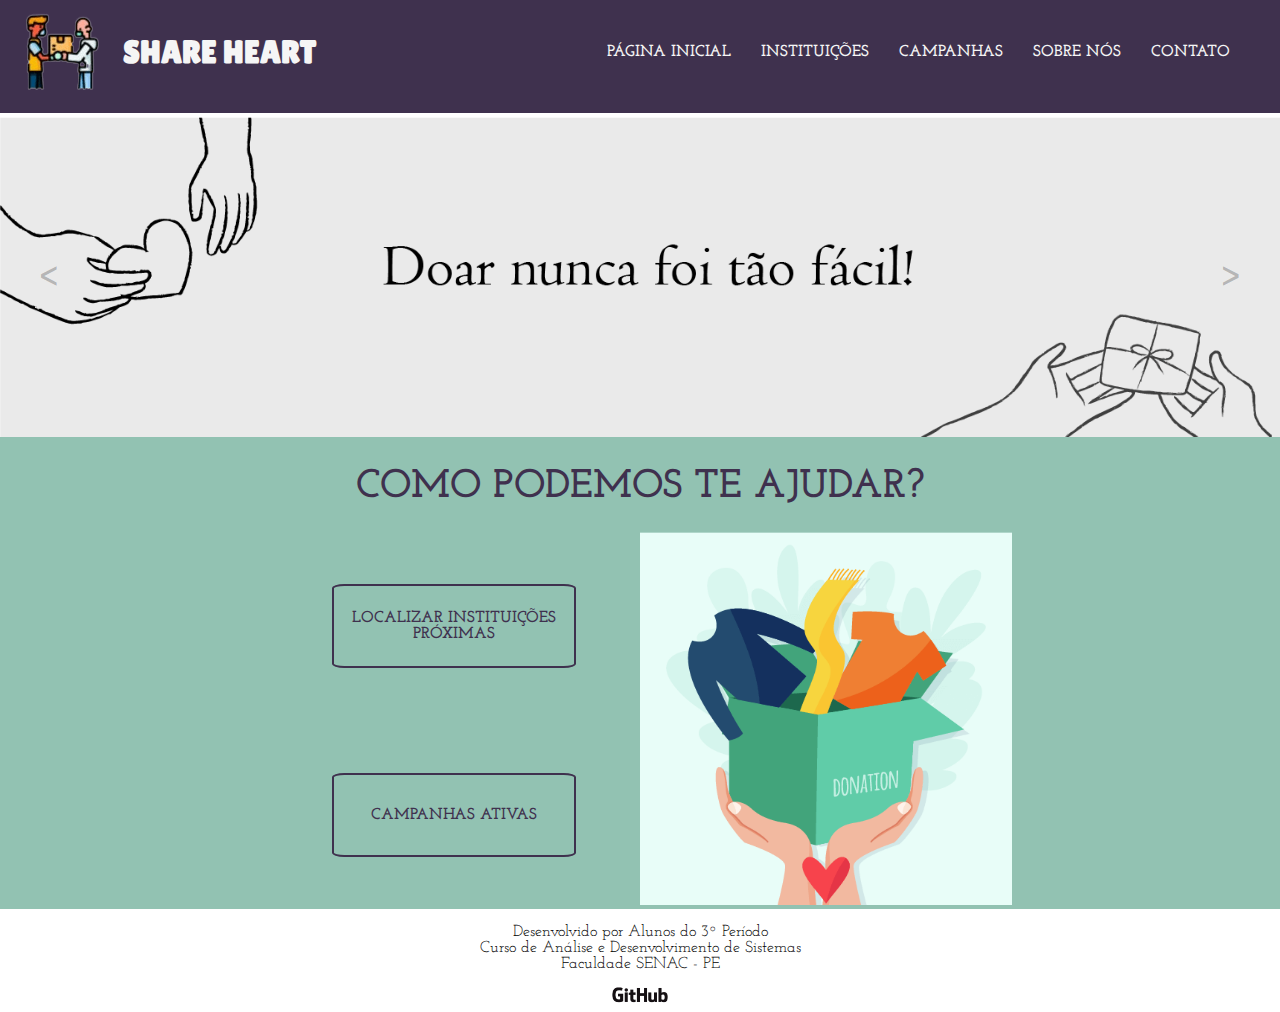
<file: index.html>
<!DOCTYPE html>
<html lang="pt-br">
<head>
    <meta charset="UTF-8">
    <meta name="viewport" content="width=device-width, initial-scale=1.0">
    <meta name="description" content="App para doações beneficentes, passando adiante o amor e caridade." />
    <meta name="theme-color" content="#d36f0b" />
    <meta name="mobile-web-app-capable" content="yes" />
    <meta name="apple-mobile-web-app-capable" content="yes" />
    <meta name="apple-mobile-web-app-status-bar-style" content="black" />
    <meta name="apple-mobile-web-app-title" content="PWA Teste" />
    <meta name="msapplication-TileImage" content="./AppIcons/144.png" />
    <meta name="msapplication-TileColor" content="#d36f0b" />

    <link rel="stylesheet" href="https://fonts.googleapis.com/css2?family=Material+Symbols+Outlined:opsz,wght,FILL,GRAD@48,400,0,0" />
    <link rel="preconnect" href="https://fonts.googleapis.com">
    <link rel="preconnect" href="https://fonts.gstatic.com" crossorigin>
    <link href="https://fonts.googleapis.com/css2?family=Josefin+Slab:ital,wght@0,100..700;1,100..700&family=Lilita+One&display=swap" rel="stylesheet">

    <link rel="manifest" href="./manifest.json" />

    <link rel="stylesheet" href="assets/css/style.css">
    <link rel="stylesheet" href="assets/css/style-header-footer.css">
    <link rel="stylesheet" href="assets/css/style-responsive.css">
    <title>Share Heart</title>
</head>
<body>
    <header>
        <div class="barra-menu-superior">
            <section class="logo">
                <a href="index.html"><img  class="logo-img" src="assets/images/shareHeartLogo-simbolo.png" alt="Logo do Aplicativo Share Heart">
                <h1 class="barra_titulo-titulo">Share Heart</h1></a>
            </section>
            <section class="menu-desktop">
                <a href="index.html">Página Inicial</a>
                <a href="institutions.html">Instituições</a>
                <a href="#">Campanhas</a>
                <a href="#">Sobre Nós</a>
                <a href="#">Contato</a>

            </section>
            <span class="material-symbols-outlined menu-hamburguer-btn">menu</span>
            
        </div>
    </header>
    <main>
        <section class="menu-hamburguer">
            <span class="material-symbols-outlined close-menu-hamburguer-btn">
                close
                </span>
            <section class="conteudo-menu-hamburguer">
                <h3>Menu</h3>
                <a href="index.html">Página Inicial</a>
                <a href="#">Instituições</a>
                <a href="#">Campanhas</a>
                <a href="#">Sobre Nós</a>
                <a href="#">Contato</a>
            </section>
        </section>
        <div class="overlay"></div>
        <div class="container">
            <div class="galeria-wrapper">
                <div class="botoes-galeria">
                    <button class="seta-prev control" aria-label="Previos Image">&#5176</button>
                    <button class="seta-next control" aria-label="Next Image">&#5171</button>
                </div>
                <div class="galeria">
                    <img src="assets/images/banner-um.png" alt="Doar nunca foi tão fácil" class="imagem">
                    <img src="assets/images/banner-dois.png" alt="Aqui você encontra locais que precisam da sua ajuda" class="imagem">
                    <img src="assets/images/banner-tres.png" alt="Você pode ajudar de diversas formas" class="imagem">
                </div>
                
            </div>
        </div>
        <div class="background_secao_menu">
            <div class="secao_menu">
                <div class="secao_menu-titulo">
                    <h3>Como podemos te ajudar?</h3>
                </div>
                <div class="secao_menu_content">
                    <div class="secao_menu_content-left">
                        <a href="#"><p>Localizar Instituições Próximas</p></a>
                        <a href="#"><p>Campanhas Ativas</p></a>
                    </div>
                    <div  class="secao_menu_content-right">
                        <img class="secao_menu_content-right-img" src="assets/images/banner-doacao.png" alt="">
                    </div>
                </div>
            </div>
        </div>
    </main>
    <footer>
        <div class="footer-mobile">
            <a href="#"><span class="material-symbols-outlined footer-mobile-botao">home_pin</span></a>
            <a href="index.html"><span class="material-symbols-outlined footer-mobile-botao">home</span></a>
            <a href="#"><span class="material-symbols-outlined footer-mobile-botao">settings_applications</span></a>
        </div>

        <div class="footer-content">
            <section class="footer-content-texto">
                <p>Desenvolvido por Alunos do 3º Período</p>
                <p>Curso de Análise e Desenvolvimento de Sistemas</p>
                <p>Faculdade SENAC - PE</p>
            </section>
            <li><a href="https://github.com/guilherme-pg/shareheart.git"><img class="github-logo" src="assets/images/GitHub_Logo.png" alt=""></a></li>
        </div>
        

    </footer>
    <script src="assets/js/index.js"></script>
    <script>
        let newWorker;
        if ("serviceWorker" in navigator) {
          navigator.serviceWorker.register("./service-worker.js").then((reg) => {
            reg.addEventListener("updatefound", () => {
              newWorker = reg.installing;
            });
          });
          let refreshing;
          navigator.serviceWorker.addEventListener(
            "controllerchange",
            function () {
              if (refreshing) return;
              window.location.reload();
              refreshing = true;
            }
          );
        }
      </script>
</body>
</html>
</file>
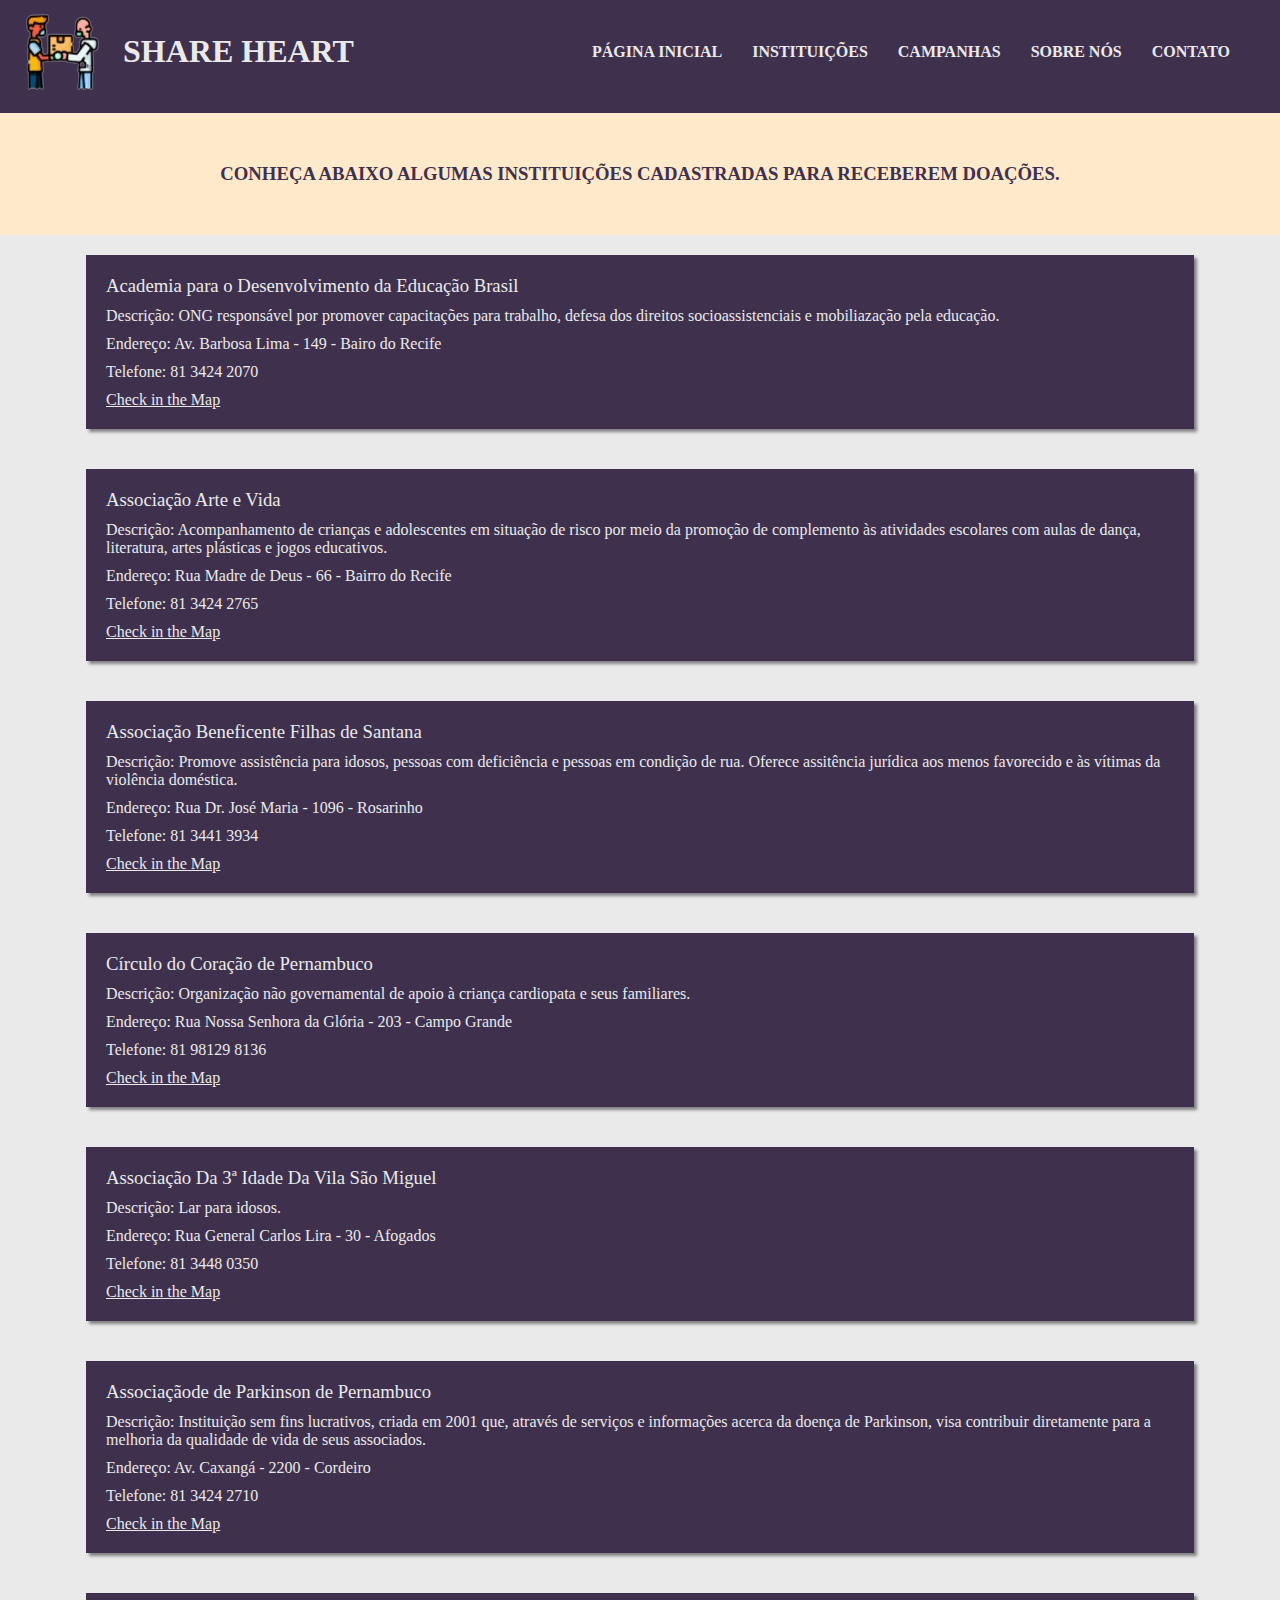
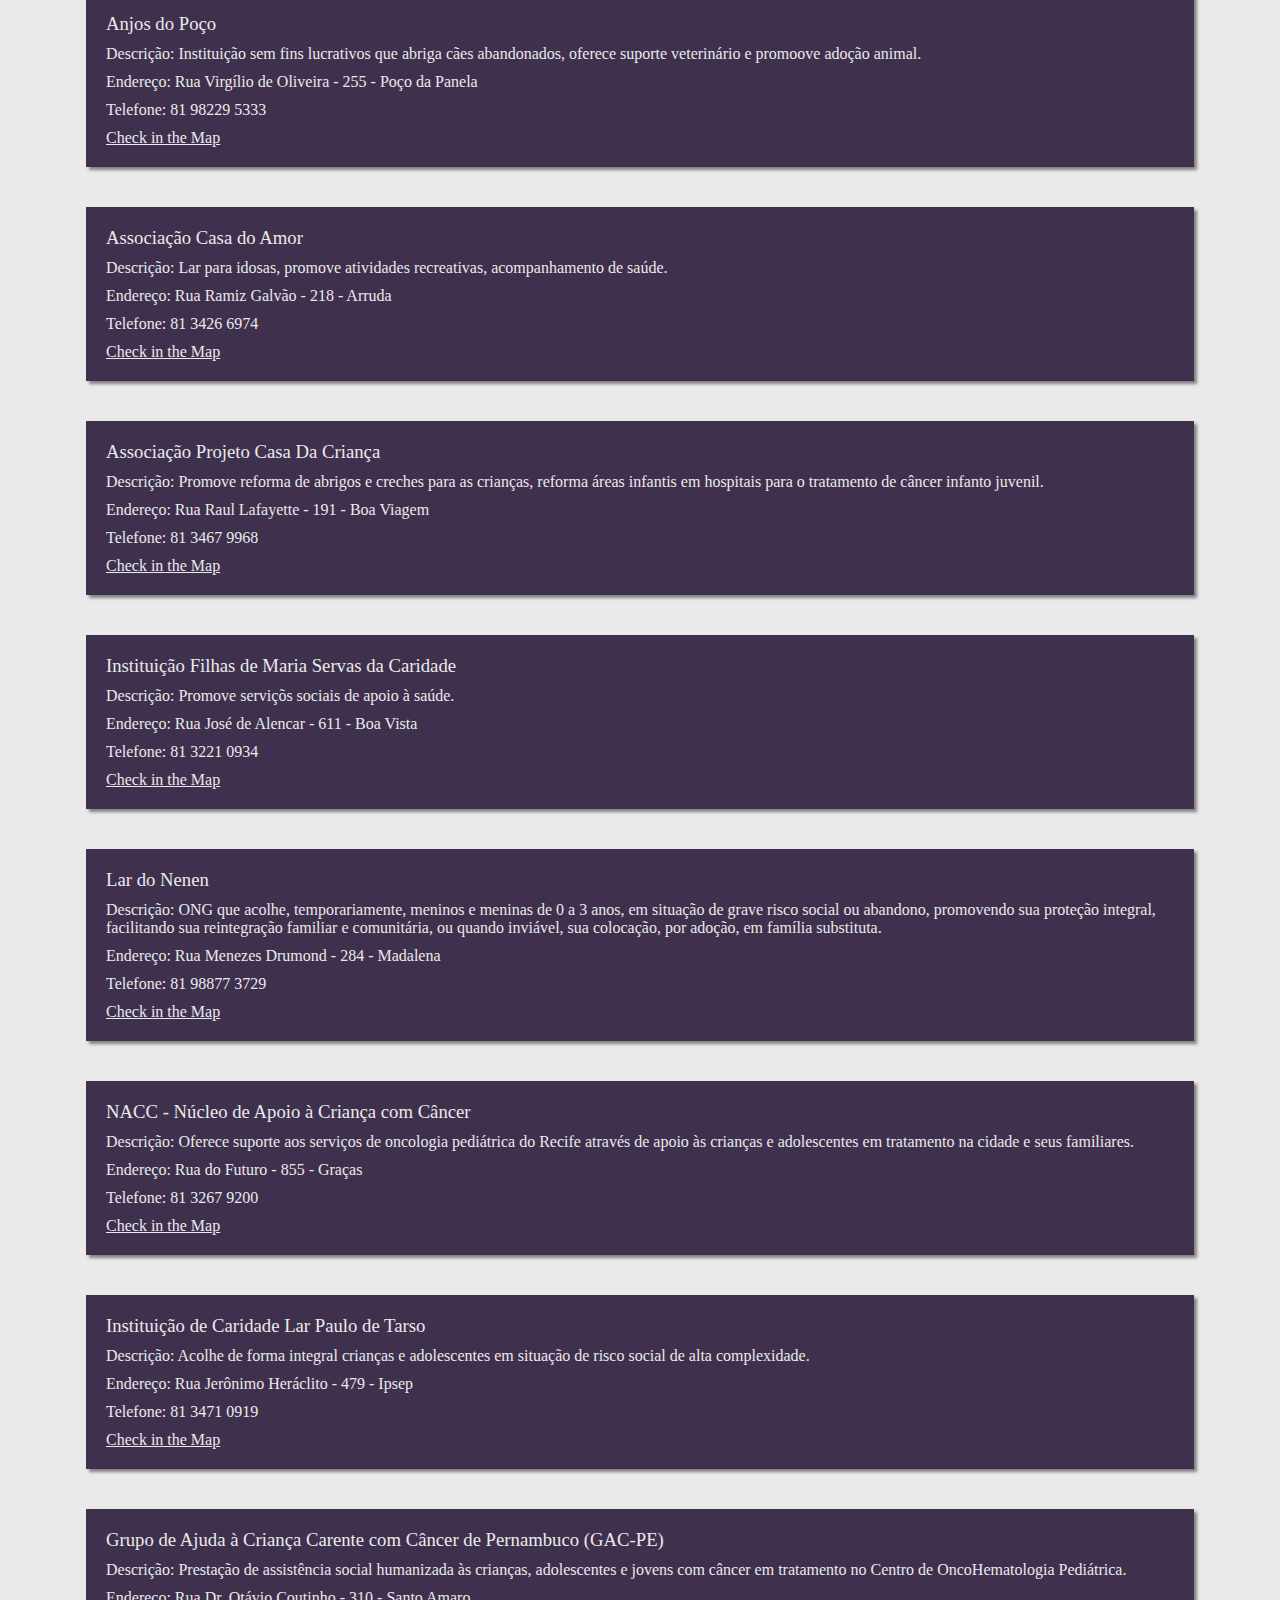
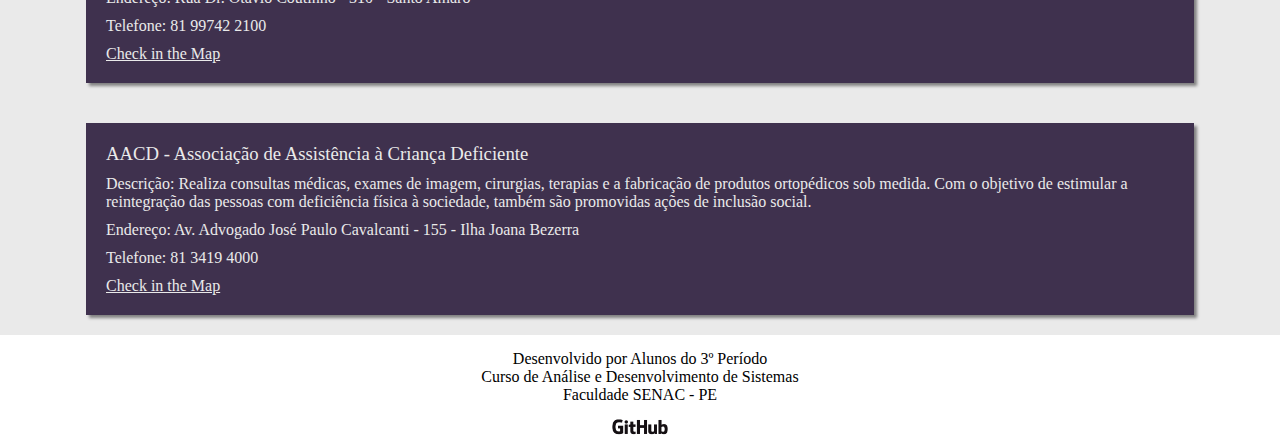
<file: institutions.html>
<!DOCTYPE html>
<html lang="pt-br">
<head>
    <meta charset="UTF-8">
    <meta name="viewport" content="width=device-width, initial-scale=1.0">
    <meta name="description" content="App para doações beneficentes, passando adiante o amor e caridade." />
    <meta name="theme-color" content="#d36f0b" />
    <meta name="mobile-web-app-capable" content="yes" />
    <meta name="apple-mobile-web-app-capable" content="yes" />
    <meta name="apple-mobile-web-app-status-bar-style" content="black" />
    <meta name="apple-mobile-web-app-title" content="PWA Teste" />
    <meta name="msapplication-TileImage" content="./AppIcons/144.png" />
    <meta name="msapplication-TileColor" content="#d36f0b" />

    <link rel="stylesheet" href="https://fonts.googleapis.com/css2?family=Material+Symbols+Outlined:opsz,wght,FILL,GRAD@48,400,0,0" />
    <link rel="preconnect" href="https://fonts.googleapis.com">
    <link rel="preconnect" href="https://fonts.gstatic.com" crossorigin>
    <link href="https://fonts.googleapis.com/css2?family=Josefin+Slab:ital,wght@0,100..700;1,100..700&family=Lilita+One&display=swap" rel="stylesheet">

    <link rel="stylesheet" href="assets/css/style-header-footer.css">
    <link rel="stylesheet" href="assets/css/style-responsive.css">
    <link rel="stylesheet" href="assets/css/style-institutions.css">

    <title>Share Heart</title>
</head>
<body>
    <header>
        <div class="barra-menu-superior">
            <section class="logo">
                <a href="index.html"><img  class="logo-img" src="assets/images/shareHeartLogo-simbolo.png" alt="Logo do Aplicativo Share Heart">
                <h1 class="barra_titulo-titulo">Share Heart</h1></a>
            </section>
            <section class="menu-desktop">
                <a href="index.html">Página Inicial</a>
                <a href="#">Instituições</a>
                <a href="#">Campanhas</a>
                <a href="#">Sobre Nós</a>
                <a href="#">Contato</a>
            </section>
            <span class="material-symbols-outlined menu-hamburguer-btn">menu</span>
        </div>
    </header>
    <main class="main_content">
        <div class="titulo_instituicoes">
            <h3>Conheça abaixo algumas Instituições cadastradas para receberem doações.</h3>
        </div>
        <div class="list_content">
            <ul id="list_places"></ul>
        </div>
    </main>
    <footer>
        <div class="footer-mobile">
            <a href="#"><span class="material-symbols-outlined footer-mobile-botao">home_pin</span></a>
            <a href="index.html"><span class="material-symbols-outlined footer-mobile-botao">home</span></a>
            <a href="#"><span class="material-symbols-outlined footer-mobile-botao">settings_applications</span></a>
        </div>
        <div class="footer-content">
            <section class="footer-content-texto">
                <p>Desenvolvido por Alunos do 3º Período</p>
                <p>Curso de Análise e Desenvolvimento de Sistemas</p>
                <p>Faculdade SENAC - PE</p>
            </section>
            <li><a href="https://github.com/guilherme-pg/shareheart.git"><img class="github-logo" src="assets/images/GitHub_Logo.png" alt=""></a></li>
        </div>
    </footer>

    <script src="assets/js/listinstitutions.js"></script>
    <script src="assets/js/standard.js"></script>
    <script src="assets/js/index.js"></script>
    <script>
        let newWorker;
        if ("serviceWorker" in navigator) {
          navigator.serviceWorker.register("./service-worker.js").then((reg) => {
            reg.addEventListener("updatefound", () => {
              newWorker = reg.installing;
            });
          });
          let refreshing;
          navigator.serviceWorker.addEventListener(
            "controllerchange",
            function () {
              if (refreshing) return;
              window.location.reload();
              refreshing = true;
            }
          );
        }
      </script>
</body>
</html>
</file>
<file: assets/css/style.css>
* {
    margin: 0px;
}
:root {
    --fonte-primaria: 'Lilita One';
    --fonte-secundaria: 'Josefin Slab';
    --cor-secundaria: #eaeaea;
    --cor-branca: white;
    --cor-destaque: #FF985E;
    --cor-verde: #92C2B2;
    --cor-roxa: #3F314E;
    --cor-rosa: #DF1C6A;
    --cor-bege: #FEE9CB;
}
main {
    margin-top: 117px;
}

/*-------------- CONFIGURANDO O ESPAÇO DO CAROUSEL --------------*/
.container {
    width: 100%;
    display: flex;
}
.galeria-wrapper {
    display: flex;
    overflow-x: auto;
    align-items: center;
}
.galeria-wrapper::-webkit-scrollbar {
    display: none;
}
.botoes-galeria {
    position:absolute;
    align-items: center;
    width: 100%;
    display: flex;
    justify-content: space-between;
    
}
.galeria {
    display: flex;
    flex-flow: row nowrap;
    width: 100%;
    
}
/*-------------- #AJUSTANDO TAMANHO DA IMAGEM# --------------*/
.imagem {
    width: 100%;
}
/*-------------- #ESTILIZANDO OS BOTÕES# --------------*/
.seta-prev, .seta-next {
    font-size: 1.5em;
    text-align: center;
    color:rgba(0, 0, 0, 0.23);
    font-weight: bold;
    background-color: transparent;
    border: none;
    border-radius: 50%;
    cursor: pointer;
    transition: all 600ms ease-in-out;
    padding: 0px 40px;
}
.seta-prev, .seta-next {
    border: none;
    background-color: none;
}
.control:hover {
    color: rgba(0, 0, 0, 0.603);
}
.background_secao_menu {
    background-color: var(--cor-verde);
}
.secao_menu {
    display: flex;
    flex-direction: column;
    justify-content: center;
    align-items: center;
    gap: 25px;
    width: 940px;
    margin: auto;
    
}

.secao_menu a {
    width: 15em;
    height: 5em;
    background-color: var(--cor-branca);
    border: 2px solid transparent;
    border-radius: 5%;
    display: flex;
    justify-content: center;
    align-items: center;
    text-decoration: none; 
    
}
.secao_menu-titulo h3 {
    font-family: var(--fonte-secundaria);
    text-transform: uppercase;
    padding-top: 30px;
    font-size: 2.5em;
    color: var(--cor-roxa);
}
.secao_menu_content {
    display: grid;
    grid-template-columns: 50% 50%;
}
.secao_menu_content-left {
    display: flex;
    flex-direction: column;
    justify-content: space-around;
    align-items: center;
}
.secao_menu_content-right-img {
    width: 100%;
}

.secao_menu a:hover {
    border-color: var(--cor-destaque);
    
}
.secao_menu_content-left a {
    border: 2px solid var(--cor-roxa);
    background-color: transparent;
    border-radius: 5%;
}
.secao_menu a p {
    font-family: var(--fonte-secundaria);
    font-weight: 700;
    text-transform: uppercase;
    text-align: center;
    color: var(--cor-roxa);

}
</file>
<file: assets/css/style-header-footer.css>
* {
    margin: 0px;
}
:root {
    --fonte-primaria: 'Lilita One';
    --fonte-secundaria: 'Josefin Slab';
    --cor-secundaria: #eaeaea;
    --cor-branca: white;
    --cor-destaque: #FF985E;
    --cor-verde: #92C2B2;
    --cor-roxa: #3F314E;
    --cor-rosa: #DF1C6A;
    --cor-bege: #FEE9CB;
}
/*----------------------------------------------------------------- HEADER */
.barra-menu-superior {
    display: flex;
    flex-direction: row;
    justify-content: space-between;
    align-items:center;
    
}
.barra-menu-superior {
        position: fixed;
        top: 0;
        left: 0;
        width: 100%;
        z-index: 1000; /* Define a ordem de empilhamento */
        background-color: var(--cor-roxa);
        padding-bottom: 10px;
}
.barra-menu-superior a, .logo a, .menu-desktop a {
    text-decoration: none;
    text-transform: uppercase;
    color: whitesmoke;
}
.logo a{
    font-family: var(--fonte-primaria);
    font-weight: 100;
    display: flex;
    flex-direction: row;
    align-items: center;
    gap: 10px;
    margin-left: 10px;
}
.menu-hamburguer-btn {
    display: none;
}
.menu-hamburguer {
    display: none;
    flex-direction: row;
    gap: 10px;
    position:fixed;
    z-index: 1001;
    top: 0px;
    right: 0px;
    width: 20em;
    height: 100%;

}
.close-menu-hamburguer-btn {
    padding-top: 10px;
}
.conteudo-menu-hamburguer {
    display: flex;
    flex-direction: column;
    gap: 30px;
    top: 0px;
    right: 0px;
    padding-top: 30px;
    background-color: rgba(39, 38, 38, 0.859);
    z-index: 1001;
    width: 20em;
    height: 100%;
}
.conteudo-menu-hamburguer a {
    text-decoration: none;
    text-transform: uppercase;
    color: var(--cor-branca);
    font-family: var(--fonte-secundaria);
    font-weight: 500;
    margin: 0px 20px;
    padding: 20px 0px 0px 0px;
    border-top: 2px solid rgb(233, 230, 230);
}
.conteudo-menu-hamburguer h3 {
    margin: 0px 20px;
    text-transform: uppercase;
    color: var(--cor-branca);
    font-family: var(--fonte-primaria);
    font-weight: 300;
}
.overlay {
    position: fixed;
    top: 0;
    left: 0;
    width: 100%;
    height: 100%;
    background-color: rgba(0, 0, 0, 0.5); /* Sombreamento semi-transparente */
    z-index: 1000; /* Z-index menor que o do menu hambúrguer */
    opacity: 0; /* Inicialmente transparente */
    visibility: hidden; /* Inicialmente invisível */
    transition: opacity 0.3s ease, visibility 0.3s ease;
}
.overlay.active {
    opacity: 1;
    visibility: visible;
}
.close-menu-hamburguer-btn {
    color: var(--cor-branca);
}
.menu-desktop {
    display: flex;
    gap: 30px;
    font-family: var(--fonte-secundaria);
    font-weight: 700;
    margin-right: 50px;
}

.menu-desktop a:hover {
    border-top: 2px solid var(--cor-destaque);
    color:var(--cor-destaque);
    padding-top: 10px;
}

/*----------------------------------------------------------------- FOOTER */
.footer-mobile {
    background-color: var(--cor-secundaria);
    padding: 4px 0px;
    position: fixed;
    width: 100%;
    bottom: 0px;
    display: none;
    justify-content: space-evenly;

}
.footer-mobile-botao {
    padding: 10px;
    border-radius: 100%;
    color: var(--cor-roxa);
}
.footer-content {
    display: flex;
    flex-direction: column;
    justify-content: center;
    align-items: center;
    gap: 10px;
}
.footer-content-texto {
    text-align: center;
    font-family: var(--fonte-secundaria);
    padding-top: 15px;
}
.footer-content li {
    list-style: none;
}
.github-logo {
    width: 4em;
}
</file>
<file: assets/css/style-responsive.css>
:root {
    --fonte-primaria: 'Lilita One';
    --fonte-secundaria: 'Josefin Slab';
    --cor-primaria: rgb(32, 90, 183);
    --cor-secundaria: #eaeaea;
    --cor-terciaria: #fe3930;
    --cor-branca: white;
}
@media screen and (max-width: 1023px) {
    .menu-desktop {
        display: none;
    }
    .menu-hamburguer-btn { 
        display: flex;
        color: var(--cor-branca);
        padding-right: 20px;
    }
    .footer-content {
        display: none;
    }
    .footer-mobile {
        display: flex;
    }
}
@media screen and (max-width: 940px) {
    .secao_menu {
        width: 85%;
    }
}
@media screen and (max-width: 682px) {
    .secao_menu_content {
        gap: 15px;
        display: flex;
        flex-direction: column;
        flex-wrap: wrap;
    }
    .secao_menu-titulo h3 {
        font-size: 2em;
    }
    .secao_menu_content-left {
        display: flex;
        flex-direction: row;
        gap: 15px;
    }
    .secao_menu_content-right {
        width: 100%;
        padding-bottom: 20px;
    }
}
@media screen and (max-width: 560px) {
    .secao_menu-titulo h3 {
        font-size: 1.5em;
    }
    .secao_menu_content-left {
        display: flex;
        flex-direction: column;
    }
}
</file>
<file: assets/css/style-institutions.css>
:root {
    --fonte-primaria: 'Lilita One';
    --fonte-secundaria: 'Josefin Slab';
    --cor-secundaria: #eaeaea;
    --cor-branca: white;
    --cor-destaque: #FF985E;
    --cor-verde: #92C2B2;
    --cor-roxa: #3F314E;
    --cor-rosa: #DF1C6A;
    --cor-bege: #FEE9CB;
}
.main_content {
    margin-top: 113px;
}

.main_content .titulo_instituicoes {
    background-color: var(--cor-bege);
}

.titulo_instituicoes {
    text-align: center;
    padding: 50px 0px;
    text-transform: uppercase;
    font-family: var(--fonte-primaria);
    font-weight: 300;
    color: var(--cor-roxa);
}

/* INSTITUIÇÕES */
.list_content {
    width: 100%;
    background-color: var(--cor-secundaria);
}
.list_content ul {
    width: 100%;
    display: flex;
    flex-direction: column;
    justify-content: center;
    align-items: center;
    list-style-type: none;  
}
#list_places {
    margin: 0px;
    padding: 0px;
}
.list_content li {
    display: flex;
    flex-direction: column;
    gap: 10px;
    background-color: var(--cor-roxa);
    box-shadow: 3px 3px 3px grey;
    width: 85%;
    margin: 20px 0px;
    color: var(--cor-secundaria);
    padding: 20px 0px 20px 20px;
}
.list_content li h3 {
    font-family: var(--fonte-primaria);
    font-weight: 300;
}
.list_content li p {
    
    font-family: var(--fonte-secundaria);
    font-weight: 500;
}
.list_content li a:hover {
    color: var(--cor-destaque)
}
a:link {
    color: var(--cor-secundaria)
}
</file>
